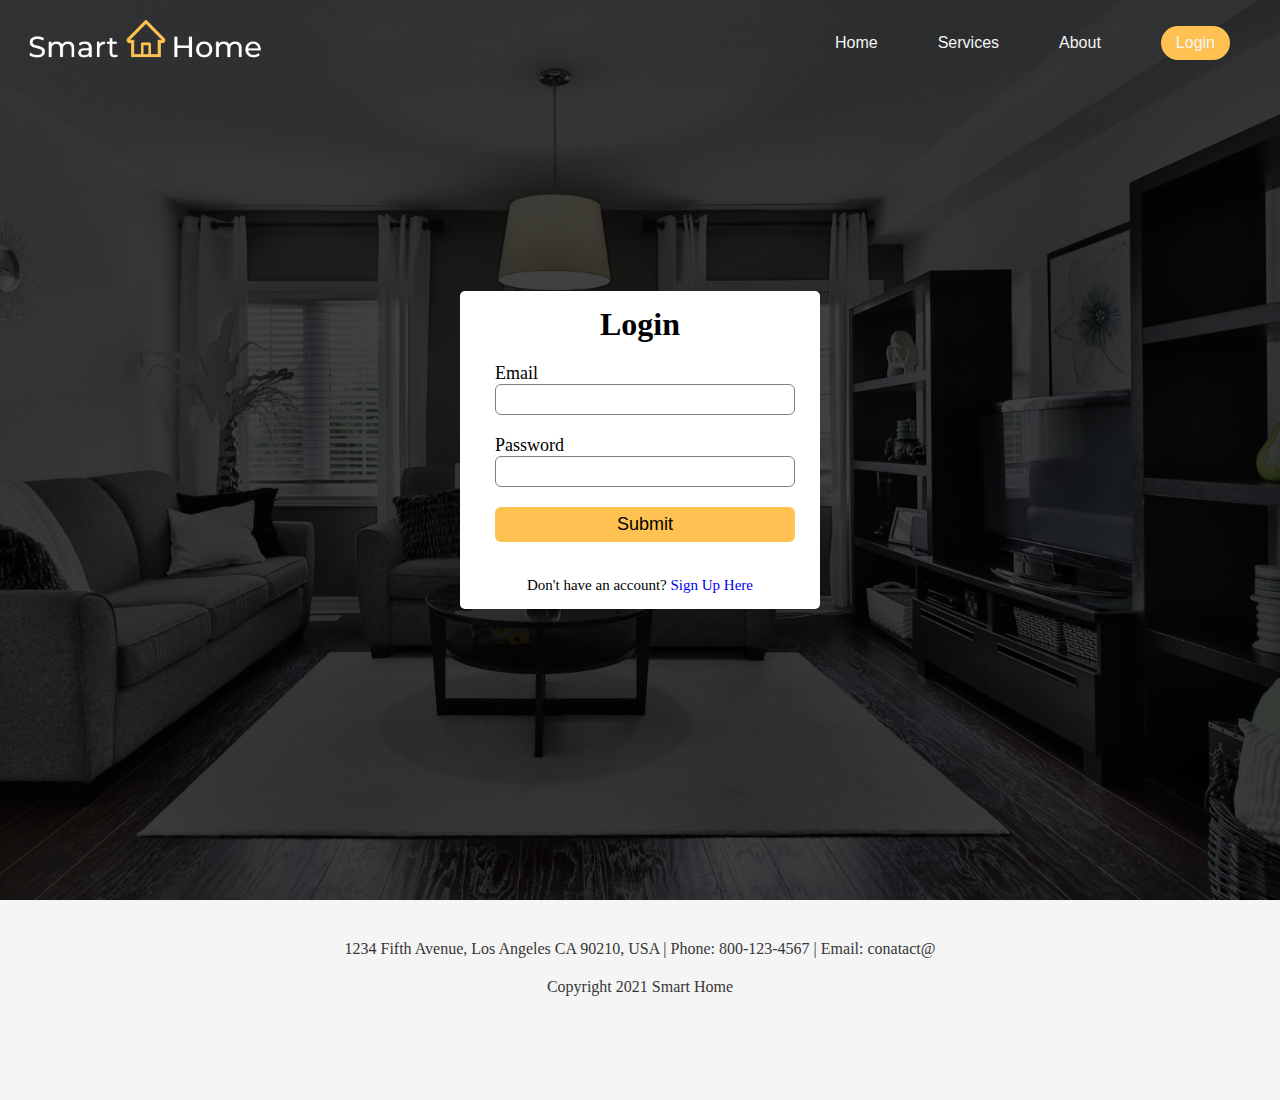
<file: SmartHome3/login.html>
<!DOCTYPE html>
<html>
    <head>
        <title>Login</title>
        <link rel="stylesheet" href="style.css">
    </head>

    <body>
            
        <nav class="navbar">
            <img src="logogold.png" alt="smart home logo" class="logo">
            <ul class="nav-links">
                <li class="active"><a href="index.html#home">Home</a></li>
                <li><a href="index.html#services">Services</a></li>
                <li><a href="index.html#about">About</a></li>
                <li class="ctn"><a href="login.html">Login</a></li>
            </ul>
            <img src="entypo_menu.svg" alt="hamburger menu"
            class="menu-btn">
        </nav>
        
            <header>
                <div class="login-box">
                    <h1>Login</h1>
                    <form>
                        <label for="">Email</label>
                        <input type="email" placeholder="">
                        <label for="">Password</label>
                        <input type="password" placeholder="">
                        <input type="button" value="Submit">
                    </form>
                    <p class="signin-login">Don't have an account?<a href="signup.html"> Sign Up Here</a></p>
                </div>
            </header>
            
            <section class="footer">
                <p>1234 Fifth Avenue, Los Angeles CA 90210, USA | Phone: 800-123-4567 | Email: conatact@</p>
                <p>Copyright 2021 Smart Home</p>
            </section>
        
        
            <script>
                const menuBtn = document.querySelector('.menu-btn')
                const navlinks = document.querySelector('.nav-links')
        
                menuBtn.addEventListener('click',()=>{
                    navlinks.classList.toggle('mobile-menu')
                })
            </script>

            
             
        </div>  

          
        
    </body>
</html>
</file>
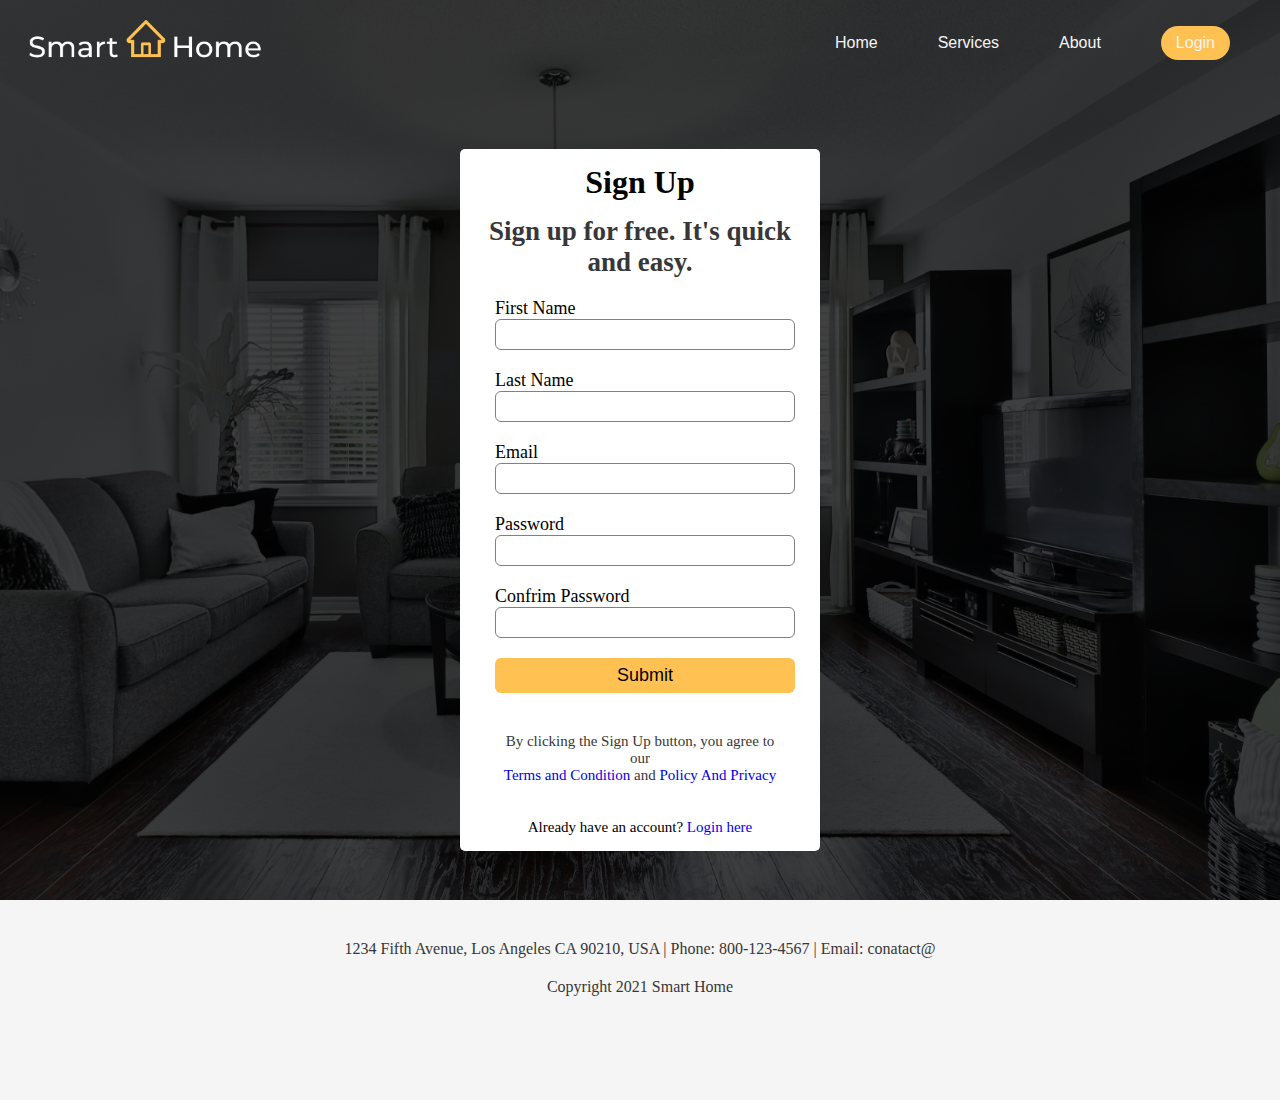
<file: SmartHome3/signup.html>
<!DOCTYPE html>
<html>
    <head>
        <title>Sign Up</title>
        <link rel="stylesheet" href="style.css">
    </head>

    <body>

        <nav class="navbar">
            <img src="logogold.png" alt="smart home logo" class="logo">
            <ul class="nav-links">
                <li class="active"><a href="index.html#home">Home</a></li>
                <li><a href="index.html#services">Services</a></li>
                <li><a href="index.html#about">About</a></li>
                <li class="ctn"><a href="login.html">Login</a></li>
            </ul>
            <img src="entypo_menu.svg" alt="hamburger menu"
            class="menu-btn">
        </nav>

        <header>
            <div class="signup-box">
                <h1>Sign Up</h1>
                <h4>Sign up for free. It's quick and easy.</h4>
                <form action="">
                    <label for="">First Name</label>
                    <input type="text" placeholder="">
                    <label for="">Last Name</label>
                    <input type="text" placeholder="">
                    <label for="">Email</label>
                    <input type="email" placeholder="">
                    <label for="">Password</label>
                    <input type="password" placeholder="">
                    <label for="">Confrim Password</label>
                    <input type="password" placeholder="">
                    <input type="button" value="Submit">
                </form>
                <p>By clicking the Sign Up button, you agree to our <br><a href="#">Terms and Condition</a> and <a href="#">Policy And Privacy</a></p>
                <p class="signin-login">Already have an account? <a href="login.html">Login here</a></p>
            </div>
        </header>

        <section class="footer">
            <p>1234 Fifth Avenue, Los Angeles CA 90210, USA | Phone: 800-123-4567 | Email: conatact@</p>
            <p>Copyright 2021 Smart Home</p>
        </section>
    
    
        <script>
            const menuBtn = document.querySelector('.menu-btn')
            const navlinks = document.querySelector('.nav-links')
    
            menuBtn.addEventListener('click',()=>{
                navlinks.classList.toggle('mobile-menu')
            })
        </script>


        
        
    </body>
</html>
</file>
<file: SmartHome3/style.css>
@import url('https://fonts.googleapis.com/css2?family=Montserrat&display=swap');

* {
    margin: 0;
    padding: 0;
    box-sizing: border-box;

}

a {
    text-decoration: none;
}

.nav-links li a {
    color: whitesmoke;
}

    



body , html {
    overflow-x: hidden;
}


ul {
    list-style: none;
}


.navbar {
    display: flex;
    position: absolute;
    top: 0;
    left: 0;
    width: 100%;
    justify-content: space-between;
    padding: 20px;
    color: whitesmoke;

}

.logo {
    width: 20%;
}

.nav-links {
    display: flex;
    align-items: center;
}

.nav-links li {
    margin: 0 30px;
    font-family: -apple-system, BlinkMacSystemFont, 'Segoe UI', Roboto, Oxygen, Ubuntu, Cantarell, 'Open Sans', 'Helvetica Neue', sans-serif;

}


header {
    width: 100vw;
    height: 100vh;
    background-image: linear-gradient(rgba(0,0,0,0.75), rgba(0,0,0,0.75)), url(livingroom.jpg);
    background-position: bottom;
    background-size: cover;
    display: flex;
    align-items: center;
    justify-content: center;
}

.header-content {
    margin-bottom: 150px;
    color: whitesmoke;
    text-align: center;
}

.header-content h2 {
    font-size: 4vmin;
    font-family: -apple-system, BlinkMacSystemFont, 'Segoe UI', Roboto, Oxygen, Ubuntu, Cantarell, 'Open Sans', 'Helvetica Neue', sans-serif;
}

.line {
    width: 150px;
    height: 4px;
    background: #ffc152;
    margin: 10px auto;
    border-radius: 5px;
}

.header-content h1 {
    font-size: 7vmin;
    margin-top: 50px;
    margin-bottom: 30px;
    font-family: -apple-system, BlinkMacSystemFont, 'Segoe UI', Roboto, Oxygen, Ubuntu, Cantarell, 'Open Sans', 'Helvetica Neue', sans-serif;

}

.background {
    width: 100%; 
    background-image: linear-gradient(rgba(0,0,0,0.75), rgba(0,0,0,0.75)), url(livingroom.jpg);
    background-size: cover;
    background-position: center;
    padding-bottom: 100px;
    
}

.ctn {
    padding: 8px 15px;
    background: #ffc152;
    border-radius: 30px;
    color: whitesmoke;
    font-family: -apple-system, BlinkMacSystemFont, 'Segoe UI', Roboto, Oxygen, Ubuntu, Cantarell, 'Open Sans', 'Helvetica Neue', sans-serif;
}

.menu-btn {
    position: absolute;
    top: 30px;
    right: 30px;
    width: 40px;
    cursor: pointer;
    display: none;

}

/* Services */

section {
    width: 80%;
    margin: 80px auto;
}

.title {
    text-align: center;
    font-size: 4vmin;
    color: #373737
}

.row {
    display: flex;
    align-items: center;
    width: 100%;
    justify-content: space-between;
    
}

.kitchen {
    width: 100%;

}

.laundry {
    width: 100%;
}

.row .col {
    display: flex;
    flex-direction: column;
    align-items: center;
    width: 100%;
    margin: 0 10px;


}

.tv {
    width: 100%;
}

.entertainment {
    display: flex;
    flex-direction: column;
    align-items: center;
    width: 80%;
    margin: 80px auto;

}

.entertainment p {
    width: 100%;
}

.services .row {
    margin-top: 50px;
}

h4 {
    font-size: 3vmin;
    color: #373737;
    margin: 20px auto;
}

p {
    color: #373737;
    padding: 0px 40px;
}

.services .ctn {
    margin-top: 30px;
}

.about {
    width: 100%;
    height: 100vh;
    background-color: #373737;
    display: flex;
    align-items: center;
    color: #ffc152;
    margin: 0;

}



.about p {
    color: whitesmoke;
    margin: 0 20px;
  
}

.about-content h1 {
    text-align: center;
    font-size: 7vmin;
    margin: 50px;
    font-family: -apple-system, BlinkMacSystemFont, 'Segoe UI', Roboto, Oxygen, Ubuntu, Cantarell, 'Open Sans', 'Helvetica Neue', sans-serif;
}






.footer {
    width: 100%;
    height: 200px;
    padding: 20px 80px;
    margin: 0;
    background: whitesmoke;
    text-align: center;
}

.footer p {
    color: #373737;
    margin: 20px auto;
}


/* sign up/login */

.signup-box {
    width: 360px;
    margin: 400px auto 300px;
    background-color: #ffffff;
    border-radius: 5px;
    
    padding-bottom: 15px;
    

    
}  

.login-box {
    width: 360px;
    margin: auto;
    background-color: #ffffff;
    border-radius: 5px;
    margin-top: 100px;
    margin-bottom: 100px;
    padding-bottom: 15px;
}

.signup-box h1 {
    text-align: center;
    padding-top: 15px;

}

.signup-box h4 {
    text-align: center;
    padding-top: 15px;
    margin: 0px 5px;
}

.login-box h1{
    text-align: center;
    padding-top: 15px;
}

form {
    width: 300px;
    margin-left: 20px;
}

form label {
      display: flex;
      margin-top: 20px;
      font-size: 18px;
      margin-left: 15px;
    
}

form input {
    width:100%;
    padding: 7px;
    border: none;
    border: 1px solid gray;
    border-radius: 6px;
    outline: none;
    margin: 0 15px;

}

input[type="button"] {
    height: 35px;
    margin: 20px 15px;
    border: none;
    background-color: #ffc152;
    color:black;
    font-size: 18px;
}

.signup-box p {
    text-align: center;
    padding-top: 20px;
    font-size: 15px;
}

.signin-login {
    text-align: center;
    color: black;
    font-size: 15px;
    margin-top: 15px;
}

.signin a {
    color: #ffc152;
} 

form .button {
    margin-left: 15px;
    margin-right: 15px;
}



/* Mobile Device */
@media only screen and (max-width:850px) {
    .menu-btn {
        display: block;
    }
    
    
    .navbar {
        padding: 0;
    }

    .logo {
        position: absolute;
        width: 20%;
        margin-top:30px;
        margin-left: 15px;
    }

    .nav-links {
        flex-direction: column;
        width: 100%;
        height: 100vh;
        justify-content: center;
        background: #373737;
        margin-top: -900px;
        transition: all  ease-in-out;
    }

    .mobile-menu {
        margin-top: 0px;
        
    }

    .nav-links li {
        margin: 30px auto;

    }

    /* events */

    .row {
        flex-direction: column;
    }

    .row .col {
        margin: 20px auto;
    }

    .col img  {
        max-width: 90%;
    }


    .signup-box {
        width: auto;
        margin: auto;
        background-color: #ffffff;
        border-radius: 5px;
        padding-bottom: 15px;
        margin-top: 25%;
        margin-bottom: 25%
    }  


    .login-box {
        width: 360px;
        height: auto;
        margin: auto;
        background-color: #ffffff;
        border-radius: 5px;
        margin-top: 100px;
        margin-bottom: 100px;
        padding-bottom: 15px;
    }
  
}
</file>
